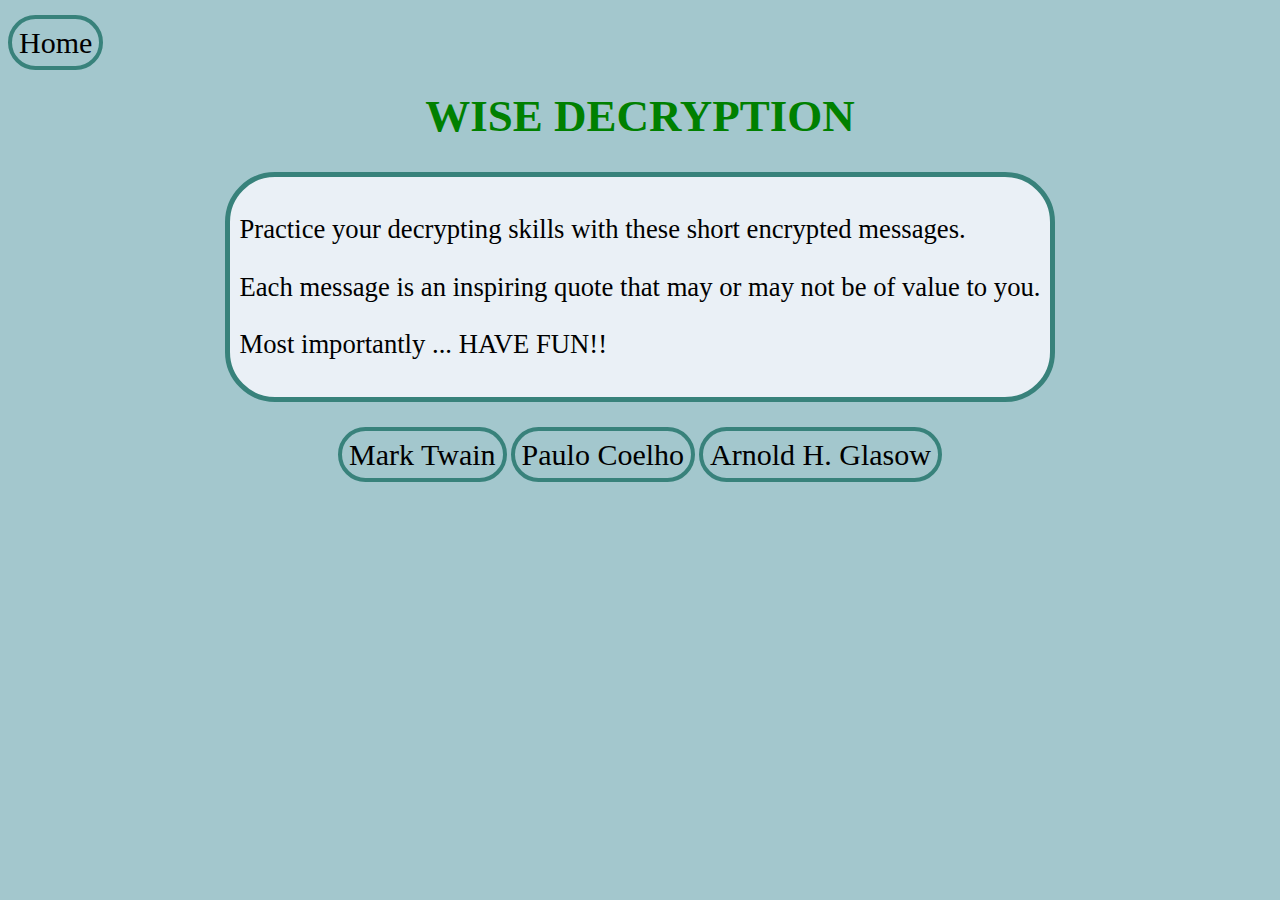
<file: index.html>
<!DOCTYPE html> 
<html lang="en">
<head>
    <meta charset="UTF-8">
    <meta http-equiv="X-UA-Compatible" content="IE=edge">
    <meta name="viewport" content="width=device-width, initial-scale=1.0">
    <link rel="stylesheet" href="style.css">
    <script src="script.js"></script>
    <title>Home</title>
</head>
<body>
    <br>
    <a href="index.html">Home</a>
    <h1 id="title">WISE DECRYPTION</h1>
    <div class="grid">
        <div><p></p></div>
        <div id="description">
            <p>Practice your decrypting skills with these short encrypted messages.</p>
            <p>Each message is an inspiring quote that may or may not be of value to you.</p>
            <p>Most importantly ... HAVE FUN!!</p>
        </div>
        <div><p></p></div>
    </div>
    <br>
    <br>
    <div id="links">
        <a id="c1" href="caesar1.html">Mark Twain</a>
        <a id="c2" href="caesar2.html">Paulo Coelho</a>
        <a id="m1" href="mixed1.html">Arnold H. Glasow</a>
    </div>
</body>
</html>
</file>
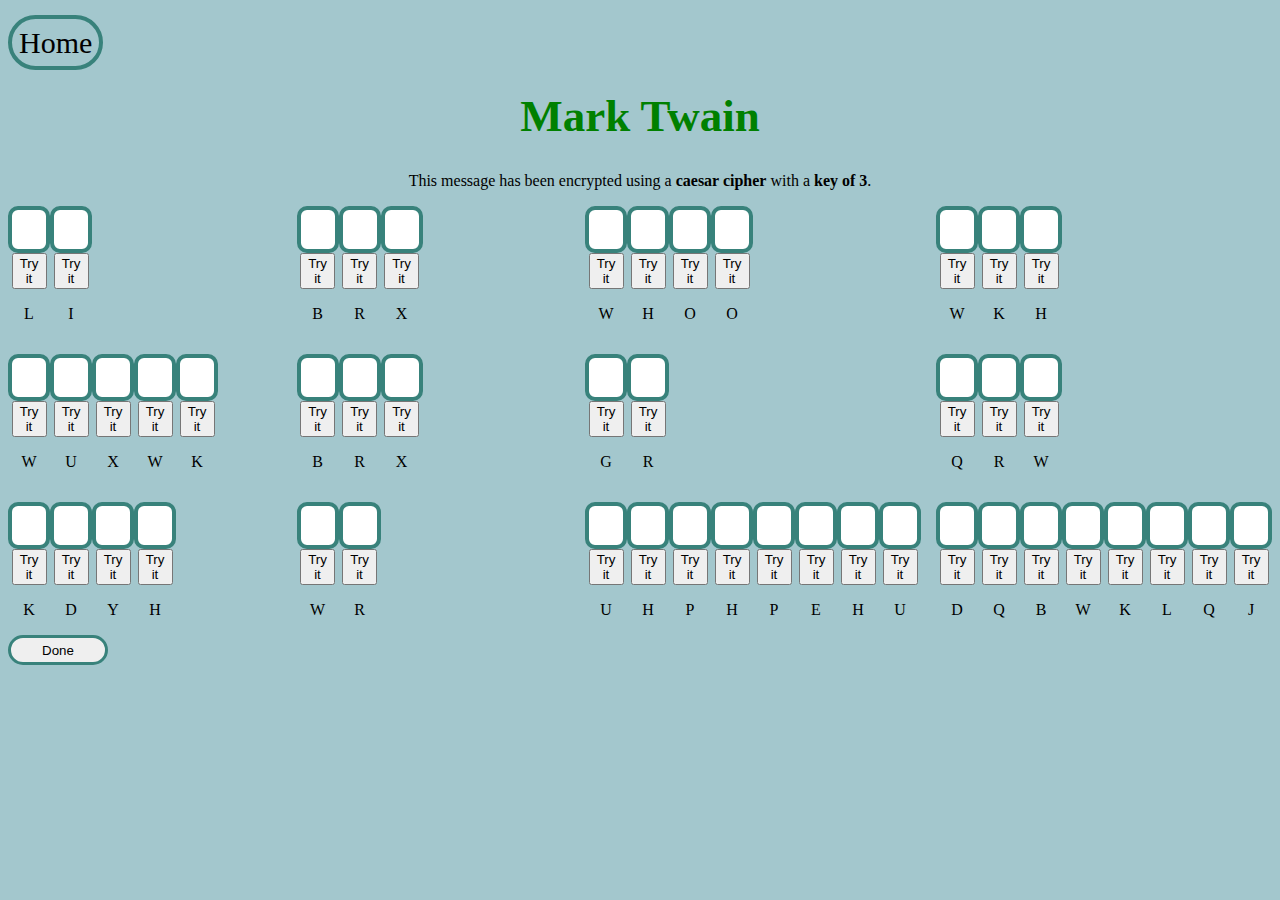
<file: caesar1.html>
<!DOCTYPE html> 
<html lang="en">
<head>
    <meta charset="UTF-8">
    <meta http-equiv="X-UA-Compatible" content="IE=edge">
    <meta name="viewport" content="width=device-width, initial-scale=1.0">
    <link rel="stylesheet" href="style.css">
    <script src="script.js"></script>
    <script src="c1.js"></script>
    <title>Mark Twain</title>
</head>
<body onload="display()">
    <br>
    <a href="index.html">Home</a>
    <h1 id="title">Mark Twain</h1>
    <p class="key">This message has been encrypted using a <b>caesar cipher</b> with a <b>key of 3</b>.</p>
    <p id="done"></p>

    <div class="message">
        <!--Word: IF-->
        <div class="word">
            <div class="letter">
                <input type="text" id="i">
                <br>
                <button onclick="returnI()">Try it</button>
                <p id="I"></p>
            </div>

            <div class="letter">
                <input type="text" id="f">
                <br>
                <button onclick="returnF()">Try it</button>
                <p id="F"></p>
            </div>
        </div>

        <!--Word: YOU-->
        <div class="word">
            <div class="letter">
                <input type="text" id="y">
                <br>
                <button onclick="returnY()">Try it</button>
                <p id="Y"></p>
            </div>

            <div class="letter">
                <input type="text" id="o">
                <br>
                <button onclick="returnO()">Try it</button>
                <p id="O"></p>
            </div>

            <div class="letter">
                <input type="text" id="u">
                <br>
                <button onclick="returnU()">Try it</button>
                <p id="U"></p>
            </div>
        </div>

        <!--Word: TELL-->
        <div class="word">
            <div class="letter">
                <input type="text" id="t">
                <br>
                <button onclick="returnT()">Try it</button>
                <p id="T"></p>
            </div>

            <div class="letter">
                <input type="text" id="e">
                <br>
                <button onclick="returnE()">Try it</button>
                <p id="E"></p>
            </div>

            <div class="letter">
                <input type="text" id="l">
                <br>
                <button onclick="returnL()">Try it</button>
                <p id="L"></p>
            </div>

            <div class="letter">
                <input type="text" id="l2">
                <br>
                <button onclick="returnL2()">Try it</button>
                <p id="L2"></p>
            </div>
        </div>

        <!--Word: THE-->
        <div class="word">
            <div class="letter">
                <input type="text" id="t2">
                <br>
                <button onclick="returnT2()">Try it</button>
                <p id="T2"></p>
            </div>

            <div class="letter">
                <input type="text" id="h">
                <br>
                <button onclick="returnH()">Try it</button>
                <p id="H"></p>
            </div>

            <div class="letter">
                <input type="text" id="e2">
                <br>
                <button onclick="returnE2()">Try it</button>
                <p id="E2"></p>
            </div>
        </div>

        <!--Word: TRUTH-->
        <div class="word">
            <div class="letter">
                <input type="text" id="t3">
                <br>
                <button onclick="returnT3()">Try it</button>
                <p id="T3"></p>
            </div>

            <div class="letter">
                <input type="text" id="r">
                <br>
                <button onclick="returnR()">Try it</button>
                <p id="R"></p>
            </div>

            <div class="letter">
                <input type="text" id="u2">
                <br>
                <button onclick="returnU2()">Try it</button>
                <p id="U2"></p>
            </div>

            <div class="letter">
                <input type="text" id="t4">
                <br>
                <button onclick="returnT4()">Try it</button>
                <p id="T4"></p>
            </div>

            <div class="letter">
                <input type="text" id="h2">
                <br>
                <button onclick="returnH2()">Try it</button>
                <p id="H2"></p>
            </div>
        </div>

        <!--Word: YOU-->
        <div class="word">
            <div class="letter">
                <input type="text" id="y2">
                <br>
                <button onclick="returnY2()">Try it</button>
                <p id="Y2"></p>
            </div>

            <div class="letter">
                <input type="text" id="o2">
                <br>
                <button onclick="returnO2()">Try it</button>
                <p id="O2"></p>
            </div>

            <div class="letter">
                <input type="text" id="u3">
                <br>
                <button onclick="returnU3()">Try it</button>
                <p id="U3"></p>
            </div>
        </div>

        <!--Word: DO-->
        <div class="word">
            <div class="letter">
                <input type="text" id="d">
                <br>
                <button onclick="returnD()">Try it</button>
                <p id="D"></p>
            </div>

            <div class="letter">
                <input type="text" id="o3">
                <br>
                <button onclick="returnO3()">Try it</button>
                <p id="O3"></p>
            </div>
        </div>

        <!--Word: NOT-->
        <div class="word">
            <div class="letter">
                <input type="text" id="n">
                <br>
                <button onclick="returnN()">Try it</button>
                <p id="N"></p>
            </div>

            <div class="letter">
                <input type="text" id="o4">
                <br>
                <button onclick="returnO4()">Try it</button>
                <p id="O4"></p>
            </div>

            <div class="letter">
                <input type="text" id="t5">
                <br>
                <button onclick="returnT5()">Try it</button>
                <p id="T5"></p>
            </div>
        </div>

        <!--Word: HAVE-->
        <div class="word">
            <div class="letter">
                <input type="text" id="h3">
                <br>
                <button onclick="returnH3()">Try it</button>
                <p id="H3"></p>
            </div>

            <div class="letter">
                <input type="text" id="a">
                <br>
                <button onclick="returnA()">Try it</button>
                <p id="A"></p>
            </div>

            <div class="letter">
                <input type="text" id="v">
                <br>
                <button onclick="returnV()">Try it</button>
                <p id="V"></p>
            </div>

            <div class="letter">
                <input type="text" id="e3">
                <br>
                <button onclick="returnE3()">Try it</button>
                <p id="E3"></p>
            </div>
        </div>

        <!--Word: TO-->
        <div class="word">
            <div class="letter">
                <input type="text" id="t6">
                <br>
                <button onclick="returnT6()">Try it</button>
                <p id="T6"></p>
            </div>

            <div class="letter">
                <input type="text" id="o5">
                <br>
                <button onclick="returnO5()">Try it</button>
                <p id="O5"></p>
            </div>
        </div>

        <!--Word: REMEMBER-->
        <div class="word">
            <div class="letter">
                <input type="text" id="r2">
                <br>
                <button onclick="returnR2()">Try it</button>
                <p id="R2"></p>
            </div>

            <div class="letter">
                <input type="text" id="e4">
                <br>
                <button onclick="returnE4()">Try it</button>
                <p id="E4"></p>
            </div>

            <div class="letter">
                <input type="text" id="m">
                <br>
                <button onclick="returnM()">Try it</button>
                <p id="M"></p>
            </div>

            <div class="letter">
                <input type="text" id="e5">
                <br>
                <button onclick="returnE5()">Try it</button>
                <p id="E5"></p>
            </div>

            <div class="letter">
                <input type="text" id="m2">
                <br>
                <button onclick="returnM2()">Try it</button>
                <p id="M2"></p>
            </div>

            <div class="letter">
                <input type="text" id="b">
                <br>
                <button onclick="returnB()">Try it</button>
                <p id="B"></p>
            </div>

            <div class="letter">
                <input type="text" id="e6">
                <br>
                <button onclick="returnE6()">Try it</button>
                <p id="E6"></p>
            </div>

            <div class="letter">
                <input type="text" id="r3">
                <br>
                <button onclick="returnR3()">Try it</button>
                <p id="R3"></p>
            </div>
        </div>

        <!--Word: ANYTHING-->
        <div class="word">
            <div class="letter">
                <input type="text" id="a2">
                <br>
                <button onclick="returnA2()">Try it</button>
                <p id="A2"></p>
            </div>

            <div class="letter">
                <input type="text" id="n2">
                <br>
                <button onclick="returnN2()">Try it</button>
                <p id="N2"></p>
            </div>

            <div class="letter">
                <input type="text" id="y3">
                <br>
                <button onclick="returnY3()">Try it</button>
                <p id="Y3"></p>
            </div>

            <div class="letter">
                <input type="text" id="t7">
                <br>
                <button onclick="returnT7()">Try it</button>
                <p id="T7"></p>
            </div>

            <div class="letter">
                <input type="text" id="h4">
                <br>
                <button onclick="returnH4()">Try it</button>
                <p id="H4"></p>
            </div>

            <div class="letter">
                <input type="text" id="i2">
                <br>
                <button onclick="returnI2()">Try it</button>
                <p id="I2"></p>
            </div>

            <div class="letter">
                <input type="text" id="n3">
                <br>
                <button onclick="returnN3()">Try it</button>
                <p id="N3"></p>
            </div>

            <div class="letter">
                <input type="text" id="g">
                <br>
                <button onclick="returnG()">Try it</button>
                <p id="G"></p>
            </div>
        </div>
    </div>

    <button class="done" onclick="isDone()">Done</button>
</body>
</html>
</file>
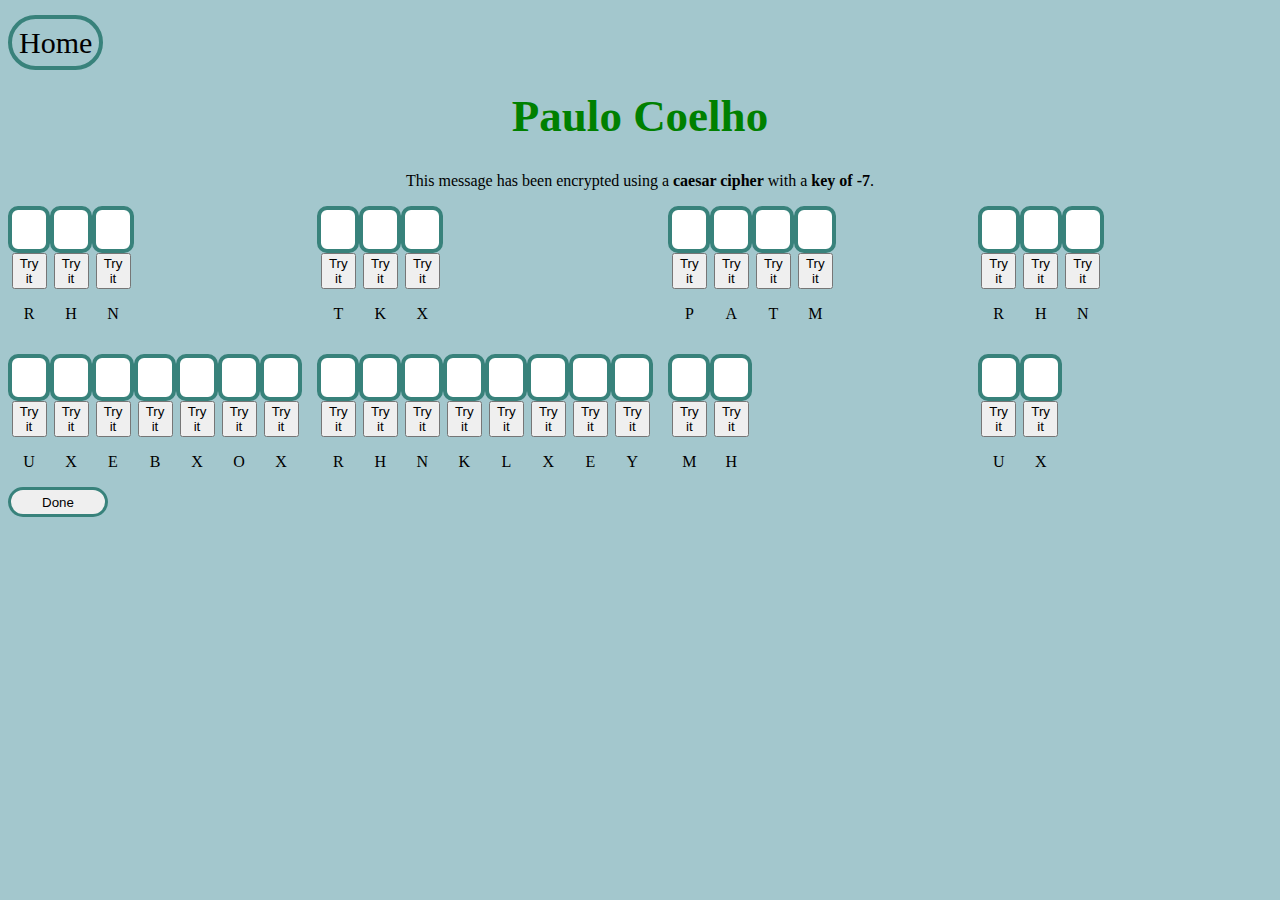
<file: caesar2.html>
<!DOCTYPE html>
<html lang="en">
<head>
    <meta charset="UTF-8"> 
    <meta http-equiv="X-UA-Compatible" content="IE=edge">
    <meta name="viewport" content="width=device-width, initial-scale=1.0">
    <link rel="stylesheet" href="style.css">
    <script src="script.js"></script>
    <script src="c2.js"></script>
    <title>Paulo Coelho</title>
</head>
<body onload="display()">
    <br>
    <a href="index.html">Home</a>
    <h1 id="title">Paulo Coelho</h1>
    <p class="key">This message has been encrypted using a <b>caesar cipher</b> with a <b>key of -7</b>.</p>
    <p id="done"></p>

    <div class="message">
        <!--Word: YOU-->
        <div class="word">
            <div class="letter">
                <input type="text" id="y">
                <br>
                <button onclick="returnY()">Try it</button>
                <p id="Y"></p>
            </div>

            <div class="letter">
                <input type="text" id="o">
                <br>
                <button onclick="returnO()">Try it</button>
                <p id="O"></p>
            </div>

            <div class="letter">
                <input type="text" id="u">
                <br>
                <button onclick="returnU()">Try it</button>
                <p id="U"></p>
            </div>
        </div>

        <!--Word: ARE-->
        <div class="word">
            <div class="letter">
                <input type="text" id="a">
                <br>
                <button onclick="returnA()">Try it</button>
                <p id="A"></p>
            </div>

            <div class="letter">
                <input type="text" id="r">
                <br>
                <button onclick="returnR()">Try it</button>
                <p id="R"></p>
            </div>

            <div class="letter">
                <input type="text" id="e">
                <br>
                <button onclick="returnE()">Try it</button>
                <p id="E"></p>
            </div>
        </div>

        <!--Word: WHAT-->
        <div class="word">
            <div class="letter">
                <input type="text" id="w">
                <br>
                <button onclick="returnW()">Try it</button>
                <p id="W"></p>
            </div>

            <div class="letter">
                <input type="text" id="h">
                <br>
                <button onclick="returnH()">Try it</button>
                <p id="H"></p>
            </div>

            <div class="letter">
                <input type="text" id="a2">
                <br>
                <button onclick="returnA2()">Try it</button>
                <p id="A2"></p>
            </div>
            
            <div class="letter">
                <input type="text" id="t">
                <br>
                <button onclick="returnT()">Try it</button>
                <p id="T"></p>
            </div>
        </div>

        <!--Word: YOU-->
        <div class="word">
            <div class="letter">
                <input type="text" id="y2">
                <br>
                <button onclick="returnY2()">Try it</button>
                <p id="Y2"></p>
            </div>

            <div class="letter">
                <input type="text" id="o2">
                <br>
                <button onclick="returnO2()">Try it</button>
                <p id="O2"></p>
            </div>

            <div class="letter">
                <input type="text" id="u2">
                <br>
                <button onclick="returnU2()">Try it</button>
                <p id="U2"></p>
            </div>
        </div>

        <!--Word: BELIEVE-->
        <div class="word">
            <div class="letter">
                <input type="text" id="b">
                <br>
                <button onclick="returnB()">Try it</button>
                <p id="B"></p>
            </div>

            <div class="letter">
                <input type="text" id="e2">
                <br>
                <button onclick="returnE2()">Try it</button>
                <p id="E2"></p>
            </div>

            <div class="letter">
                <input type="text" id="l">
                <br>
                <button onclick="returnL()">Try it</button>
                <p id="L"></p>
            </div>

            <div class="letter">
                <input type="text" id="i">
                <br>
                <button onclick="returnI()">Try it</button>
                <p id="I"></p>
            </div>

            <div class="letter">
                <input type="text" id="e3">
                <br>
                <button onclick="returnE3()">Try it</button>
                <p id="E3"></p>
            </div>

            <div class="letter">
                <input type="text" id="v">
                <br>
                <button onclick="returnV()">Try it</button>
                <p id="V"></p>
            </div>

            <div class="letter">
                <input type="text" id="e4">
                <br>
                <button onclick="returnE4()">Try it</button>
                <p id="E4"></p>
            </div>
        </div>

        <!--Word: YOURSELF-->
        <div class="word">
            <div class="letter">
                <input type="text" id="y3">
                <br>
                <button onclick="returnY3()">Try it</button>
                <p id="Y3"></p>
            </div>

            <div class="letter">
                <input type="text" id="o3">
                <br>
                <button onclick="returnO3()">Try it</button>
                <p id="O3"></p>
            </div>

            <div class="letter">
                <input type="text" id="u3">
                <br>
                <button onclick="returnU3()">Try it</button>
                <p id="U3"></p>
            </div>

            <div class="letter">
                <input type="text" id="r2">
                <br>
                <button onclick="returnR2()">Try it</button>
                <p id="R2"></p>
            </div>

            <div class="letter">
                <input type="text" id="s">
                <br>
                <button onclick="returnS()">Try it</button>
                <p id="S"></p>
            </div>

            <div class="letter">
                <input type="text" id="e5">
                <br>
                <button onclick="returnE5()">Try it</button>
                <p id="E5"></p>
            </div>

            <div class="letter">
                <input type="text" id="l2">
                <br>
                <button onclick="returnL2()">Try it</button>
                <p id="L2"></p>
            </div>

            <div class="letter">
                <input type="text" id="f">
                <br>
                <button onclick="returnF()">Try it</button>
                <p id="F"></p>
            </div>
        </div>

        <!--Word: TO-->
        <div class="word">
            <div class="letter">
                <input type="text" id="t2">
                <br>
                <button onclick="returnT2()">Try it</button>
                <p id="T2"></p>
            </div>

            <div class="letter">
                <input type="text" id="o4">
                <br>
                <button onclick="returnO4()">Try it</button>
                <p id="O4"></p>
            </div>
        </div>

        <!--Word: BE-->
        <div class="word">
            <div class="letter">
                <input type="text" id="b2">
                <br>
                <button onclick="returnB2()">Try it</button>
                <p id="B2"></p>
            </div>

            <div class="letter">
                <input type="text" id="e6">
                <br>
                <button onclick="returnE6()">Try it</button>
                <p id="E6"></p>
            </div>
        </div>
    </div>

    <button class="done" onclick="isDone()">Done</button>
</body>
</html>
</file>
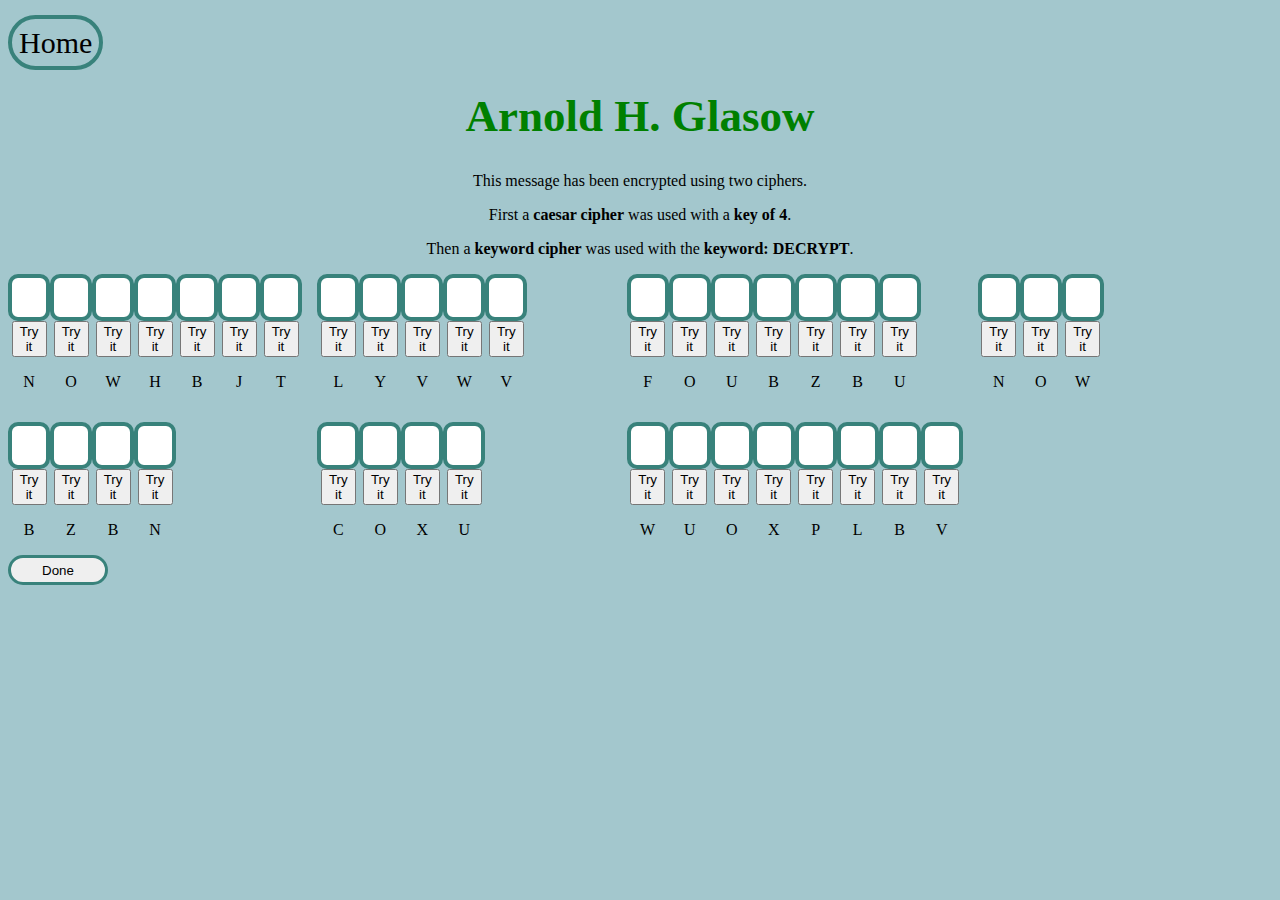
<file: mixed1.html>
<!DOCTYPE html>
<html lang="en">
<head>
    <meta charset="UTF-8">
    <meta http-equiv="X-UA-Compatible" content="IE=edge">
    <meta name="viewport" content="width=device-width, initial-scale=1.0">
    <link rel="stylesheet" href="style.css">
    <script src="script.js"></script>
    <script src="m1.js"></script>
    <title>Arnold H. Glasow</title>
</head>
<body onload="display()">
    <br>
    <a href="index.html">Home</a>
    <h1 id="title">Arnold H. Glasow</h1>
    <p class="key">This message has been encrypted using two ciphers.</p>
    <p class="key">First a <b>caesar cipher</b> was used with a <b>key of 4</b>.</p>
    <p class="key">Then a <b>keyword cipher</b> was used with the <b>keyword: DECRYPT</b>.</p>
    <p id="done"></p>

    <div class="message">
        <!--Word: NOTHING-->
        <div class="word">
            <div class="letter">
                <input type="text" id="n">
                <br>
                <button onclick="returnN()">Try it</button>
                <p id="N"></p>
            </div>

            <div class="letter">
                <input type="text" id="o">
                <br>
                <button onclick="returnO()">Try it</button>
                <p id="O"></p>
            </div>

            <div class="letter">
                <input type="text" id="t">
                <br>
                <button onclick="returnT()">Try it</button>
                <p id="T"></p>
            </div>

            <div class="letter">
                <input type="text" id="h">
                <br>
                <button onclick="returnH()">Try it</button>
                <p id="H"></p>
            </div>

            <div class="letter">
                <input type="text" id="i">
                <br>
                <button onclick="returnI()">Try it</button>
                <p id="I"></p>
            </div>

            <div class="letter">
                <input type="text" id="n2">
                <br>
                <button onclick="returnN2()">Try it</button>
                <p id="N2"></p>
            </div>

            <div class="letter">
                <input type="text" id="g">
                <br>
                <button onclick="returnG()">Try it</button>
                <p id="G"></p>
            </div>
        </div>

        <!--Word: LASTS-->
        <div class="word">
            <div class="letter">
                <input type="text" id="l">
                <br>
                <button onclick="returnL()">Try it</button>
                <p id="L"></p>
            </div>

            <div class="letter">
                <input type="text" id="a">
                <br>
                <button onclick="returnA()">Try it</button>
                <p id="A"></p>
            </div>

            <div class="letter">
                <input type="text" id="s">
                <br>
                <button onclick="returnS()">Try it</button>
                <p id="S"></p>
            </div>

            <div class="letter">
                <input type="text" id="t2">
                <br>
                <button onclick="returnT2()">Try it</button>
                <p id="T2"></p>
            </div>

            <div class="letter">
                <input type="text" id="s2">
                <br>
                <button onclick="returnS2()">Try it</button>
                <p id="S2"></p>
            </div>
        </div>

        <!--Word: FOREVER-->
        <div class="word">
            <div class="letter">
                <input type="text" id="f">
                <br>
                <button onclick="returnF()">Try it</button>
                <p id="F"></p>
            </div>

            <div class="letter">
                <input type="text" id="o2">
                <br>
                <button onclick="returnO2()">Try it</button>
                <p id="O2"></p>
            </div>

            <div class="letter">
                <input type="text" id="r">
                <br>
                <button onclick="returnR()">Try it</button>
                <p id="R"></p>
            </div>

            <div class="letter">
                <input type="text" id="e">
                <br>
                <button onclick="returnE()">Try it</button>
                <p id="E"></p>
            </div>

            <div class="letter">
                <input type="text" id="v">
                <br>
                <button onclick="returnV()">Try it</button>
                <p id="V"></p>
            </div>

            <div class="letter">
                <input type="text" id="e2">
                <br>
                <button onclick="returnE2()">Try it</button>
                <p id="E2"></p>
            </div>

            <div class="letter">
                <input type="text" id="r2">
                <br>
                <button onclick="returnR2()">Try it</button>
                <p id="R2"></p>
            </div>
        </div>

        <!--Word: NOT-->
        <div class="word">
            <div class="letter">
                <input type="text" id="n3">
                <br>
                <button onclick="returnN3()">Try it</button>
                <p id="N3"></p>
            </div>

            <div class="letter">
                <input type="text" id="o3">
                <br>
                <button onclick="returnO3()">Try it</button>
                <p id="O3"></p>
            </div>

            <div class="letter">
                <input type="text" id="t3">
                <br>
                <button onclick="returnT3()">Try it</button>
                <p id="T3"></p>
            </div>
        </div>

        <!--Word: EVEN-->
        <div class="word">
            <div class="letter">
                <input type="text" id="e3">
                <br>
                <button onclick="returnE3()">Try it</button>
                <p id="E3"></p>
            </div>

            <div class="letter">
                <input type="text" id="v2">
                <br>
                <button onclick="returnV2()">Try it</button>
                <p id="V2"></p>
            </div>

            <div class="letter">
                <input type="text" id="e4">
                <br>
                <button onclick="returnE4()">Try it</button>
                <p id="E4"></p>
            </div>

            <div class="letter">
                <input type="text" id="n4">
                <br>
                <button onclick="returnN4()">Try it</button>
                <p id="N4"></p>
            </div>
        </div>

        <!--Word: YOUR-->
        <div class="word">
            <div class="letter">
                <input type="text" id="y">
                <br>
                <button onclick="returnY()">Try it</button>
                <p id="Y"></p>
            </div>

            <div class="letter">
                <input type="text" id="o4">
                <br>
                <button onclick="returnO4()">Try it</button>
                <p id="O4"></p>
            </div>

            <div class="letter">
                <input type="text" id="u">
                <br>
                <button onclick="returnU()">Try it</button>
                <p id="U"></p>
            </div>

            <div class="letter">
                <input type="text" id="r3">
                <br>
                <button onclick="returnR3()">Try it</button>
                <p id="R3"></p>
            </div>
        </div>

        <!--Word: TROUBLES-->
        <div class="word">
            <div class="letter">
                <input type="text" id="t4">
                <br>
                <button onclick="returnT4()">Try it</button>
                <p id="T4"></p>
            </div>

            <div class="letter">
                <input type="text" id="r4">
                <br>
                <button onclick="returnR4()">Try it</button>
                <p id="R4"></p>
            </div>

            <div class="letter">
                <input type="text" id="o5">
                <br>
                <button onclick="returnO5()">Try it</button>
                <p id="O5"></p>
            </div>

            <div class="letter">
                <input type="text" id="u2">
                <br>
                <button onclick="returnU2()">Try it</button>
                <p id="U2"></p>
            </div>

            <div class="letter">
                <input type="text" id="b">
                <br>
                <button onclick="returnB()">Try it</button>
                <p id="B"></p>
            </div>

            <div class="letter">
                <input type="text" id="l2">
                <br>
                <button onclick="returnL2()">Try it</button>
                <p id="L2"></p>
            </div>

            <div class="letter">
                <input type="text" id="e5">
                <br>
                <button onclick="returnE5()">Try it</button>
                <p id="E5"></p>
            </div>

            <div class="letter">
                <input type="text" id="s3">
                <br>
                <button onclick="returnS3()">Try it</button>
                <p id="S3"></p>
            </div>
        </div>
    </div>

    <button class="done" onclick="isDone()">Done</button>
</body>
</html>
</file>
<file: style.css>
/*Maimuna Ullah Cybersecurity Pd. 7/8 Odd*/

body {
    background-color:rgb(163, 199, 205);
    
}

#title {
    color: green;
    text-align: center;
    font-size: 45px;
}

.grid {
    display: grid;
    grid-template-columns: .25fr 2fr .25fr;
    gap: 10px;
}

#description {
    margin: auto; 
    padding: 10px;
    border: 5px solid rgb(56, 130, 123);
    border-radius: 50px;
    background-color: #EAF0F6;
    line-height: 80px;
    font: 20pt fantasy;
}

a {
    color: black;
    text-decoration: none;
    font-size: 30px;
    border: 4px solid rgb(56, 130, 123);
    border-radius: 50px;
    padding: 7px;
}

#links {
    text-align: center;
}

.key{
    text-align: center;
}

input {
    width: 10px;
    height: 15px;
    padding: 12px;
    border: 4px solid rgb(56, 130, 123);
    border-radius: 10px;
}

button {
    width: 35px;
}

.message {
    display: grid;
    grid-template-columns: repeat(4, 1fr);
    gap: 15px;
}

.word {
    display: flex;
    text-align: center;
}

.done {
    width: 100px;
    height: 30px;
    border: 3px solid rgb(56, 130, 123);
    border-radius: 15px;
}
</file>
